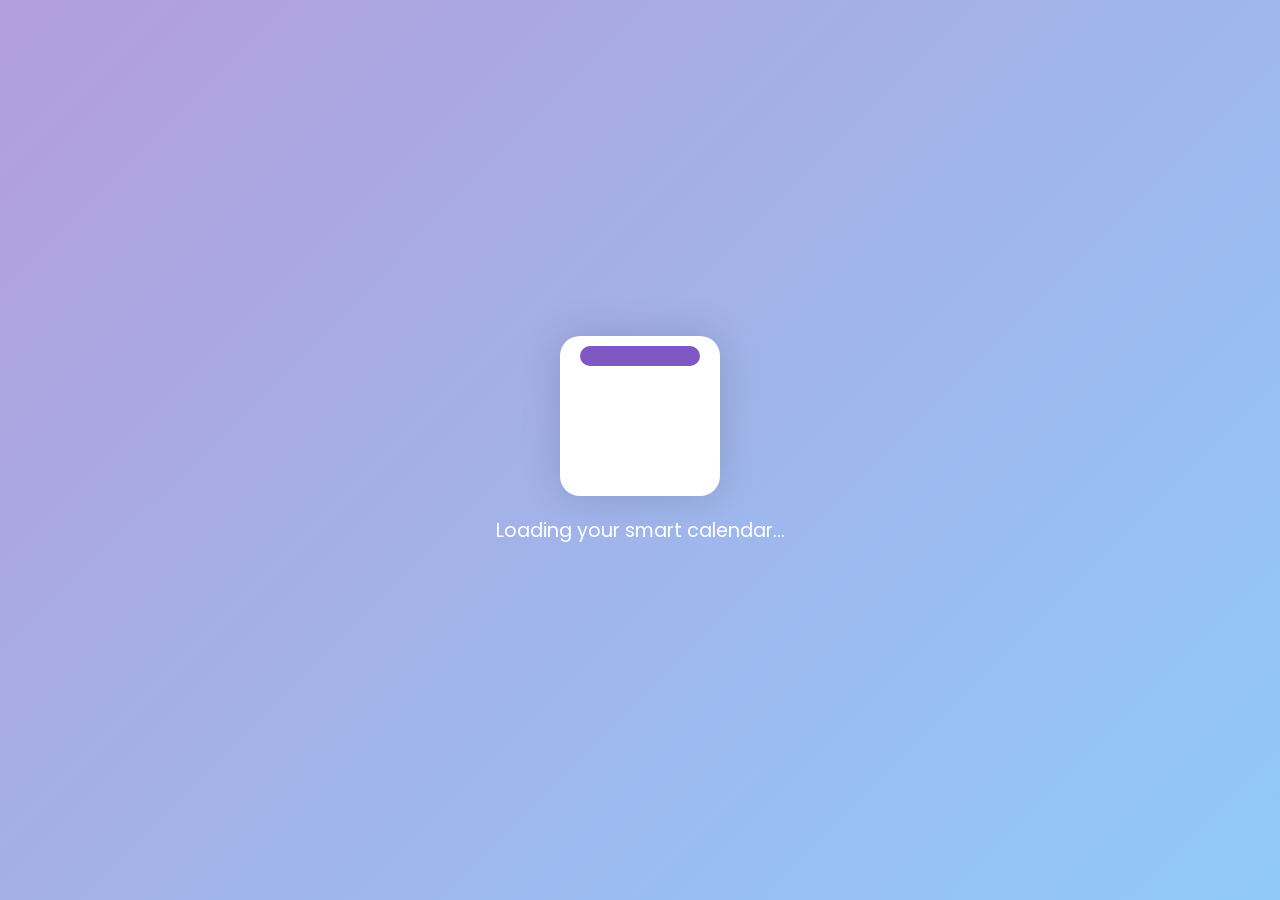
<file: animation.html>
<!DOCTYPE html>
<html lang="en">
<head>
  <meta charset="UTF-8" />
  <meta name="viewport" content="width=device-width, initial-scale=1.0" />
  <title>Schedulo - Smart Scheduler</title>
  <link href="https://fonts.googleapis.com/css2?family=Poppins&display=swap" rel="stylesheet" />
  <style>
    body {
      margin: 0;
      font-family: 'Poppins', sans-serif;
      background: linear-gradient(135deg, #d1c4e9, #e0f7fa);
      overflow: hidden;
    }

    /* Loader Screen */
    #loader {
      position: absolute;
      top: 0;
      left: 0;
      width: 100%;
      height: 100vh;
      background: linear-gradient(135deg, #b39ddb, #90caf9);
      display: flex;
      align-items: center;
      justify-content: center;
      flex-direction: column;
      z-index: 999;
    }

    .calendar {
      width: 160px;
      height: 160px;
      background: #fff;
      border-radius: 20px;
      box-shadow: 0 0 40px rgba(0, 0, 0, 0.15);
      position: relative;
      animation: flip 2s ease-in-out forwards;
    }

    .calendar::before {
      content: '';
      position: absolute;
      top: 10px;
      left: 20px;
      width: 120px;
      height: 20px;
      background: #7e57c2;
      border-radius: 10px;
    }

    @keyframes flip {
      0% {
        transform: rotateX(0deg);
      }
      50% {
        transform: rotateX(90deg);
      }
      100% {
        transform: rotateX(0deg);
      }
    }

    #main-content {
      display: none;
      padding: 100px 30px;
      text-align: center;
      color: #4527a0;
    }

    .fade-in {
      animation: fadeIn 1.5s ease-in-out forwards;
    }

    @keyframes fadeIn {
      from { opacity: 0; }
      to { opacity: 1; }
    }
  </style>
</head>
<body>

<!-- Loader Animation -->
<div id="loader">
  <div class="calendar"></div>
  <p style="margin-top: 20px; color: white; font-size: 1.2rem;">Loading your smart calendar...</p>
</div>

<!-- Main Website -->
<div id="main-content" class="fade-in">
  <h1>Welcome to <span style="color:#7e57c2">Schedulo</span></h1>
  <p>Plan, schedule, and organize your work effortlessly!</p>
</div>

<!-- Script for Transition -->
<script>
  window.onload = () => {
    setTimeout(() => {
      document.getElementById("loader").style.display = "none";
      document.getElementById("main-content").style.display = "block";
    }, 2000); // 3 seconds animation
  };
</script>

</body>
</html>
</file>
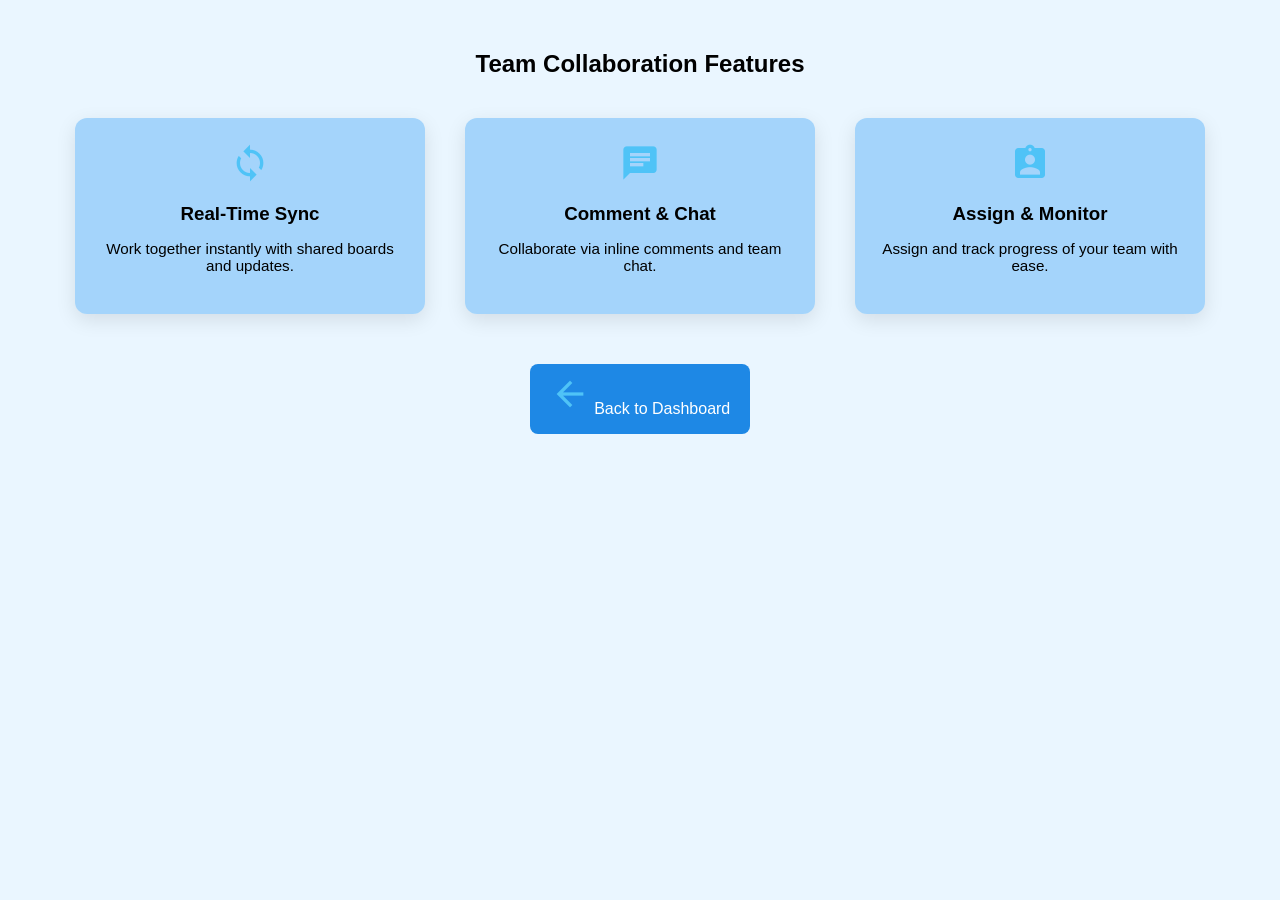
<file: collaboration.html>
<!DOCTYPE html>
<html lang="en" data-theme="light">
<head>
  <meta charset="UTF-8" />
  <meta name="viewport" content="width=device-width, initial-scale=1.0"/>
  <title>Team Collaboration - Schedulo</title>
  <link href="https://fonts.googleapis.com/icon?family=Material+Icons" rel="stylesheet">
  <style>
    :root {
      --light-overlay: rgba(33, 150, 243, 0.35);
      --dark-overlay: rgba(98, 0, 238, 0.35);
      --light-btn: #1e88e5;
      --dark-btn: #8e24aa;
      --light-hover: #1565c0;
      --dark-hover: #6f3c88;
      --text-light: #000;
      --text-dark: #f5f5f5;
      --highlight-light: #4fc3f7;
      --highlight-dark: #ab47bc;
    }

    [data-theme="light"] {
      --bg-overlay: var(--light-overlay);
      --btn: var(--light-btn);
      --hover: var(--light-hover);
      --text: var(--text-light);
      --highlight: var(--highlight-light);
      background-color: #eaf6ff;
    }

    [data-theme="dark"] {
      --bg-overlay: rgba(20, 20, 20, 0.8);
      --btn: #5a189a;
      --hover: #7b2cbf;
      --text: #f8f8f8;
      --highlight: #9d4edd;
      background-color: #121212;
    }

    body {
      font-family: 'Segoe UI', sans-serif;
      margin: 0;
      padding: 30px;
      display: flex;
      flex-direction: column;
      align-items: center;
      color: var(--text);
    }

    .container {
      background: var(--bg-overlay);
      border-radius: 12px;
      box-shadow: 0 6px 20px rgba(0, 0, 0, 0.1);
      margin: 20px;
      padding: 25px;
      width: 300px;
      text-align: center;
      transition: transform 0.3s ease;
    }

    .container:hover {
      transform: translateY(-5px);
    }

    .material-icons {
      font-size: 40px;
      color: var(--highlight);
      margin-bottom: 10px;
    }

    h3 {
      margin: 10px 0 5px;
    }

    p {
      font-size: 0.95rem;
      color: var(--text);
    }

    .wrapper {
      display: flex;
      flex-wrap: wrap;
      justify-content: center;
    }

    .navbar {
      display: flex;
      justify-content: space-between;
      align-items: center;
      padding: 1rem 2rem;
      background-color: var(--bg-overlay);
      backdrop-filter: blur(10px);
    }

    .back-btn {
      background-color: var(--btn);
      color: #fff;
      border: none;
      border-radius: 8px;
      padding: 10px 20px;
      font-size: 16px;
      margin-top: 30px;
      cursor: pointer;
      transition: background-color 0.3s ease;
    }

    .back-btn:hover {
      background-color: var(--hover);
    }
  </style>
</head>
<body>
  <h2>Team Collaboration Features</h2>
  <div class="wrapper">
    <div class="container">
      <span class="material-icons">sync</span>
      <h3>Real-Time Sync</h3>
      <p>Work together instantly with shared boards and updates.</p>
    </div>

    <div class="container">
      <span class="material-icons">chat</span>
      <h3>Comment & Chat</h3>
      <p>Collaborate via inline comments and team chat.</p>
    </div>

    <div class="container">
      <span class="material-icons">assignment_ind</span>
      <h3>Assign & Monitor</h3>
      <p>Assign and track progress of your team with ease.</p>
    </div>
  </div>

  <a href="index.html"><button class="back-btn"><span class="material-icons">arrow_back</span> Back to Dashboard</button></a>
</body>
</html>
</file>
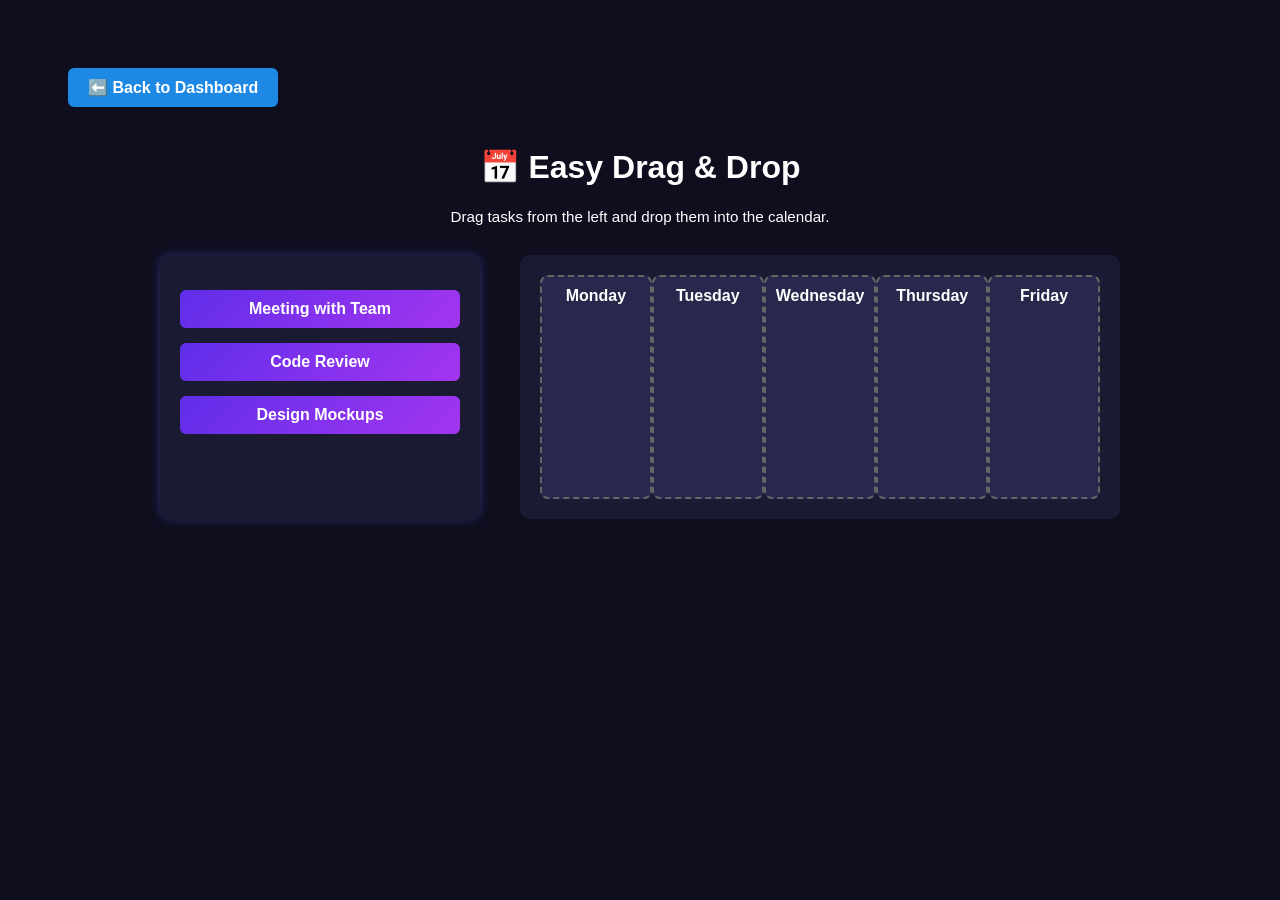
<file: dragdrop.html>
<!DOCTYPE html>
<html lang="en">
<head>
  <meta charset="UTF-8" />
  <meta name="viewport" content="width=device-width, initial-scale=1.0" />
  <title>Easy Drag & Drop - Schedulo</title>
  <link rel="stylesheet" href="dragdrop.css" />
  <style>
    .back-btn {
      display: inline-block;
      margin: 20px;
      padding: 10px 20px;
      background-color: #1e88e5;
      color: white;
      text-decoration: none;
      font-weight: bold;
      border-radius: 6px;
      transition: background-color 0.3s;
    }

    .back-btn:hover {
      background-color: #1565c0;
    }
  </style>
</head>
<body>
  <!-- 🔙 Back to Dashboard Button -->
  <a href="index.html" class="back-btn">⬅️ Back to Dashboard</a>

  <div class="container">
    <h1>📅 Easy Drag & Drop</h1>
    <p>Drag tasks from the left and drop them into the calendar.</p>
    
    <div class="drag-area">
      <div class="tasks">
        <div class="task" draggable="true">Meeting with Team</div>
        <div class="task" draggable="true">Code Review</div>
        <div class="task" draggable="true">Design Mockups</div>
      </div>

      <div class="calendar">
        <div class="day" ondrop="drop(event)" ondragover="allowDrop(event)">Monday</div>
        <div class="day" ondrop="drop(event)" ondragover="allowDrop(event)">Tuesday</div>
        <div class="day" ondrop="drop(event)" ondragover="allowDrop(event)">Wednesday</div>
        <div class="day" ondrop="drop(event)" ondragover="allowDrop(event)">Thursday</div>
        <div class="day" ondrop="drop(event)" ondragover="allowDrop(event)">Friday</div>
      </div>
    </div>
  </div>

  <script>
    function allowDrop(ev) {
      ev.preventDefault();
    }

    function drag(ev) {
      ev.dataTransfer.setData("text", ev.target.id);
    }

    function drop(ev) {
      ev.preventDefault();
      const data = ev.dataTransfer.getData("text");
      const task = document.getElementById(data);
      ev.target.appendChild(task);
    }

    // Set unique IDs
    document.querySelectorAll('.task').forEach((task, index) => {
      task.id = `task-${index}`;
      task.setAttribute('ondragstart', 'drag(event)');
    });
  </script>
</body>
</html>
</file>
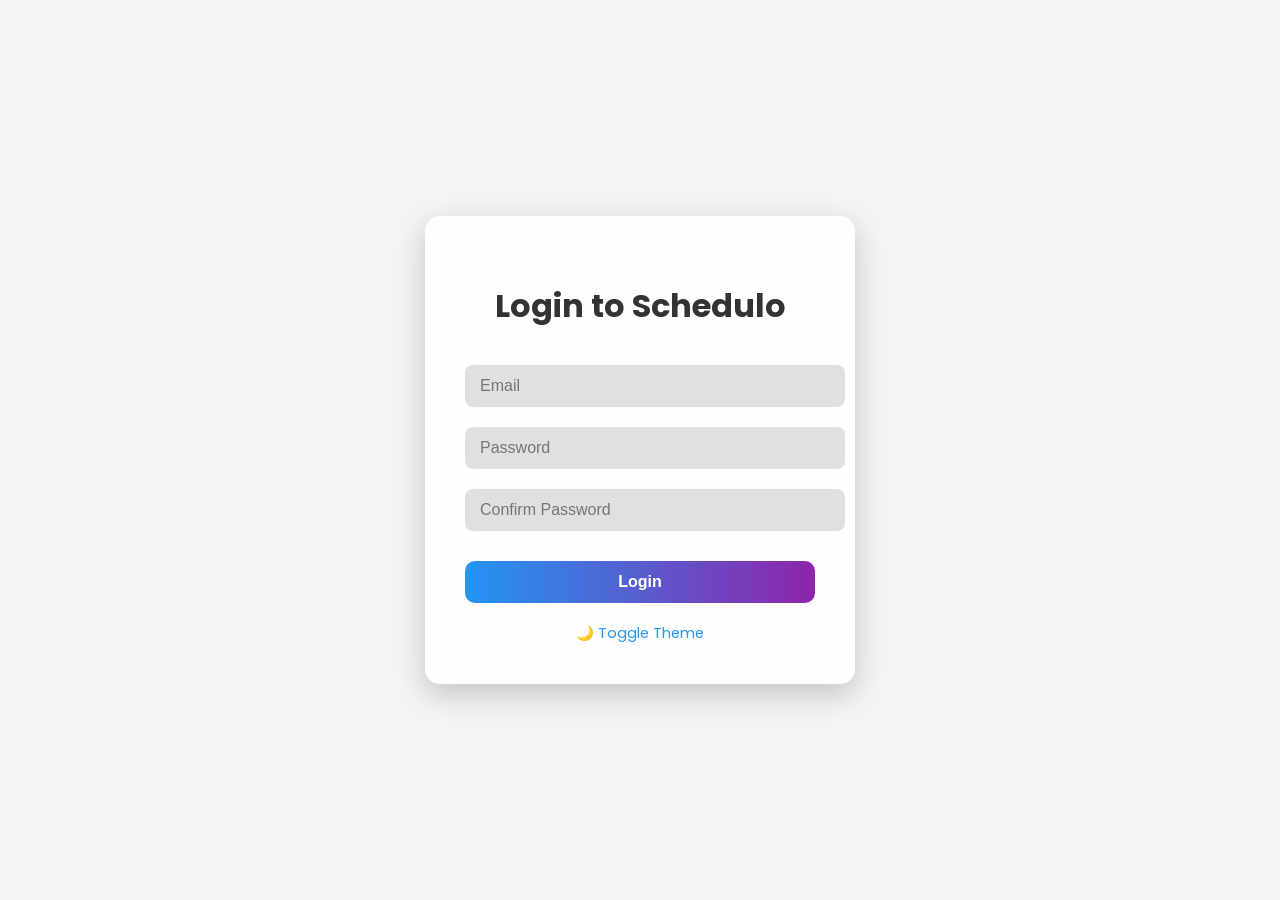
<file: login.html>
<!DOCTYPE html>
<html lang="en">
<head>
  <meta charset="UTF-8" />
  <meta name="viewport" content="width=device-width, initial-scale=1.0"/>
  <title>Login | Schedulo</title>
  <link href="https://fonts.googleapis.com/css2?family=Poppins:wght@400;600&display=swap" rel="stylesheet">
  <style>
    :root {
      --primary-light: #2196f3;
      --primary-dark: #8e24aa;
      --background-light: #f4f4f4;
      --background-dark: #1e1e2f;
      --text-light: #333;
      --text-dark: #f0f0f0;
    }

    body {
      margin: 0;
      font-family: 'Poppins', sans-serif;
      background: var(--background-light);
      color: var(--text-light);
      display: flex;
      justify-content: center;
      align-items: center;
      height: 100vh;
      transition: background 0.5s, color 0.5s;
    }

    body.dark-mode {
      background: var(--background-dark);
      color: var(--text-dark);
    }

    .login-container {
      background: rgba(255, 255, 255, 0.9);
      padding: 40px;
      border-radius: 15px;
      box-shadow: 0 10px 30px rgba(0, 0, 0, 0.2);
      width: 350px;
      text-align: center;
      transition: background 0.5s;
    }

    body.dark-mode .login-container {
      background: rgba(30, 30, 47, 0.95);
    }

    .login-container h2 {
      margin-bottom: 25px;
      font-size: 2rem;
    }

    .login-container input {
      width: 100%;
      padding: 12px 15px;
      margin: 10px 0;
      border: none;
      border-radius: 8px;
      font-size: 1rem;
      outline: none;
    }

    .login-container input[type="email"],
    .login-container input[type="password"] {
      background: #e0e0e0;
    }

    body.dark-mode .login-container input[type="email"],
    body.dark-mode .login-container input[type="password"] {
      background: #2a2a3d;
      color: white;
    }

    .login-btn {
      margin-top: 20px;
      width: 100%;
      padding: 12px;
      background: linear-gradient(to right, var(--primary-light), var(--primary-dark));
      border: none;
      color: white;
      font-weight: bold;
      border-radius: 10px;
      font-size: 1rem;
      cursor: pointer;
      transition: transform 0.3s ease, box-shadow 0.3s ease;
    }

    .login-btn:hover {
      transform: translateY(-2px);
      box-shadow: 0 8px 20px rgba(0,0,0,0.2);
    }

    .toggle-theme {
      margin-top: 20px;
      cursor: pointer;
      font-size: 0.9rem;
      color: var(--primary-light);
    }

    .toggle-theme:hover {
      text-decoration: underline;
    }

    .error {
      color: red;
      font-size: 0.9rem;
      margin-top: 5px;
    }

    .success {
      color: green;
      font-size: 0.9rem;
      margin-top: 5px;
    }
  </style>
</head>
<body>
  <div class="login-container">
    <h2>Login to Schedulo</h2>
    <form id="loginForm">
      <input type="email" id="email" placeholder="Email" required />
      <input type="password" id="password" placeholder="Password" required minlength="6" />
      <input type="password" id="confirmPassword" placeholder="Confirm Password" required />
      <button class="login-btn" type="submit">Login</button>
      <p id="message" class=""></p>
    </form>
    <div class="toggle-theme" onclick="toggleTheme()">🌙 Toggle Theme</div>
  </div>

  <script>
    function toggleTheme() {
      document.body.classList.toggle("dark-mode");
    }

    document.getElementById("loginForm").addEventListener("submit", function (e) {
      e.preventDefault();

      const email = document.getElementById("email").value;
      const password = document.getElementById("password").value;
      const confirmPassword = document.getElementById("confirmPassword").value;
      const message = document.getElementById("message");

      // Email pattern
      const emailPattern = /^[^ ]+@[^ ]+\.[a-z]{2,3}$/;

      if (!email.match(emailPattern)) {
        message.textContent = "❌ Please enter a valid email address.";
        message.className = "error";
        return;
      }

      if (password.length < 6) {
        message.textContent = "❌ Password must be at least 6 characters.";
        message.className = "error";
        return;
      }

      if (password !== confirmPassword) {
        message.textContent = "❌ Passwords do not match.";
        message.className = "error";
        return;
      }

      message.textContent = "✅ Login successful!";
      message.className = "success";

      // Redirect or further logic here
    });
  </script>
</body>
</html>
</file>
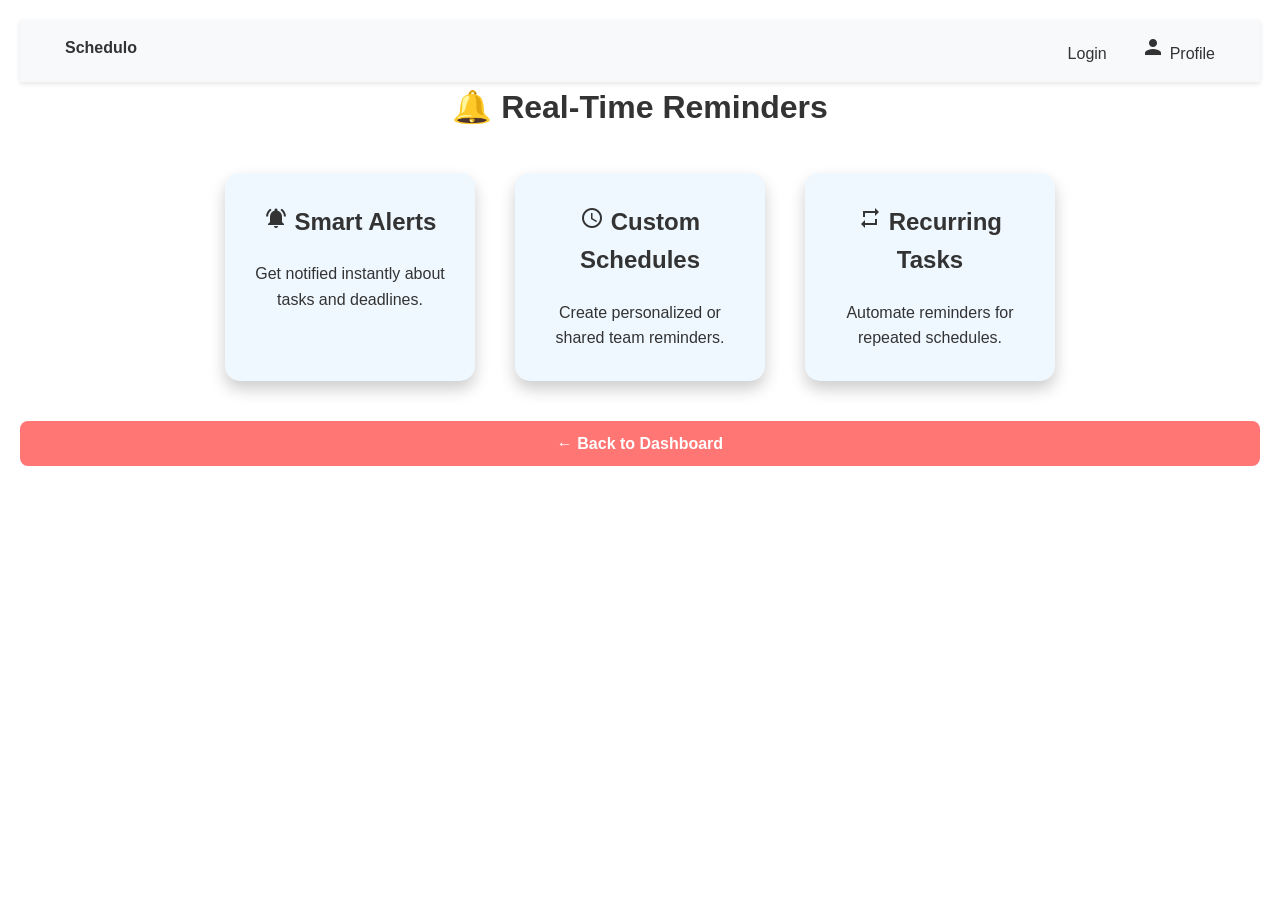
<file: reminder.html>
<!DOCTYPE html>
<html lang="en">
<head>
  <meta charset="UTF-8">
  <title>Real-Time Reminders</title>
  <link rel="stylesheet" href="style.css">
  <link href="https://fonts.googleapis.com/icon?family=Material+Icons" rel="stylesheet">
  <style>
    body {
      animation: fadeIn 1s ease-in;
    }

    @keyframes fadeIn {
      from { opacity: 0; transform: translateY(20px); }
      to { opacity: 1; transform: translateY(0); }
    }

    .back-button {
      margin: 20px auto;
      display: block;
      background-color: #ff7675;
      color: #fff;
      border: none;
      padding: 10px 20px;
      border-radius: 8px;
      text-decoration: none;
      text-align: center;
      font-weight: bold;
      transition: background 0.3s;
    }

    .back-button:hover {
      background-color: #d63031;
    }
  </style>
</head>
<body>

  <nav>
    <div><a href="index.html"><strong>Schedulo</strong></a></div>
    <div>
      <a href="login.html"><span class="material-icons">login</span> Login</a>
      <a href="#"><span class="material-icons">person</span> Profile</a>
    </div>
  </nav>

  <h1>🔔 Real-Time Reminders</h1>

  <div class="container-wrapper">
    <div class="container-box">
      <h2><span class="material-icons">notifications_active</span> Smart Alerts</h2>
      <p>Get notified instantly about tasks and deadlines.</p>
    </div>
    <div class="container-box">
      <h2><span class="material-icons">schedule</span> Custom Schedules</h2>
      <p>Create personalized or shared team reminders.</p>
    </div>
    <div class="container-box">
      <h2><span class="material-icons">repeat</span> Recurring Tasks</h2>
      <p>Automate reminders for repeated schedules.</p>
    </div>
  </div>

  <a href="index.html" class="back-button">← Back to Dashboard</a>

</body>
</html>
</file>
<file: dragdrop.css>
body {
  background: #0e0e1f;
  color: white;
  font-family: 'Segoe UI', sans-serif;
  padding: 40px;
}

.features-row {
  display: flex;
  justify-content: space-around;
  align-items: flex-start;
  gap: 30px;
  flex-wrap: wrap; /* optional for smaller screens */
  margin-top: 40px;
}

.feature-box {
  background: #e5f1fc;
  padding: 20px;
  border-radius: 16px;
  box-shadow: 0 4px 20px rgba(0,0,0,0.1);
  width: 280px;
  transition: transform 0.3s ease-in-out;
  cursor: pointer;
  text-align: center;
}

.feature-box:hover {
  transform: scale(1.05);
}

.container {
  max-width: 960px;
  margin: auto;
  text-align: center;
}

.drag-area {
  display: flex;
  gap: 40px;
  margin-top: 30px;
}

.tasks {
  flex: 1;
  padding: 20px;
  background: #1a1a33;
  border-radius: 10px;
  box-shadow: 0 0 10px rgba(108, 92, 231, 0.4);
}

.task {
  background: linear-gradient(135deg, #5f2eea, #a435f0);
  padding: 10px 20px;
  border-radius: 6px;
  margin: 15px 0;
  cursor: grab;
  color: white;
  font-weight: bold;
  transition: transform 0.2s;
}

.task:hover {
  transform: scale(1.05);
}

.calendar {
  flex: 2;
  display: flex;
  justify-content: space-between;
  background: #1a1a33;
  padding: 20px;
  border-radius: 10px;
}

.day {
  background: #28284d;
  width: 18%;
  height: 200px;
  border-radius: 8px;
  padding: 10px;
  color: #fff;
  font-weight: bold;
  border: 2px dashed #666;
  transition: background 0.3s;
}

.day:hover {
  background: #3e3e70;
}
 .material-icons {
      font-size: 40px;
      color: var(--highlight);
      margin-bottom: 10px;
 }

   h3 {
      margin: 10px 0 5px;
    }

    p {
      font-size: 0.95rem;
      color: var(--text);
    }

    .wrapper {
      display: flex;
      flex-wrap: wrap;
      justify-content: center;
    }

 .back-btn {
      background-color: var(--btn);
      color: #fff;
      border: none;
      border-radius: 8px;
      padding: 10px 20px;
      font-size: 16px;
      margin-top: 30px;
      cursor: pointer;
      transition: background-color 0.3s ease;
    }

    .back-btn:hover {
      background-color: var(--hover);
    }
</file>
<file: style.css>
/* General Reset */
* {
  margin: 0;
  padding: 0;
  box-sizing: border-box;
  font-family: 'Segoe UI', sans-serif;
}

body {
  background-color: #ffffff;
  color: #333;
  line-height: 1.6;
  min-height: 100vh;
  padding: 20px;
}

/* Navigation Bar */
nav {
  display: flex;
  justify-content: space-between;
  background-color: #f8f9fa;
  padding: 15px 30px;
  box-shadow: 0 2px 5px rgba(0, 0, 0, 0.1);
}

nav a {
  color: #333;
  text-decoration: none;
  margin: 0 15px;
  font-weight: 500;
}

/* Container Box Design */
.container-box {
  background-color: #f0f8ff;
  padding: 30px;
  border-radius: 15px;
  box-shadow: 0 8px 16px rgba(0, 0, 0, 0.2);
  width: 250px;
  margin: 20px;
  text-align: center;
  transition: transform 0.3s;
  display: inline-block;
  vertical-align: top;
}

.container-box:hover {
  transform: scale(1.05);
}

/* Layout */
.container-wrapper {
  display: flex;
  justify-content: center;
  flex-wrap: wrap;
}

/* Headings */
h1, h2 {
  text-align: center;
  margin-bottom: 20px;
}

/* Form Styles */
form {
  max-width: 400px;
  margin: 30px auto;
  background: #f4f4f4;
  padding: 20px;
  border-radius: 10px;
}

form input {
  display: block;
  width: 100%;
  padding: 10px;
  margin-top: 15px;
  border-radius: 5px;
  border: 1px solid #ccc;
}

/* Buttons */
button {
  margin-top: 20px;
  padding: 12px 20px;
  background-color: #007bff;
  color: white;
  border: none;
  border-radius: 6px;
  cursor: pointer;
}

button:hover {
  background-color: #0056b3;
}
</file>
